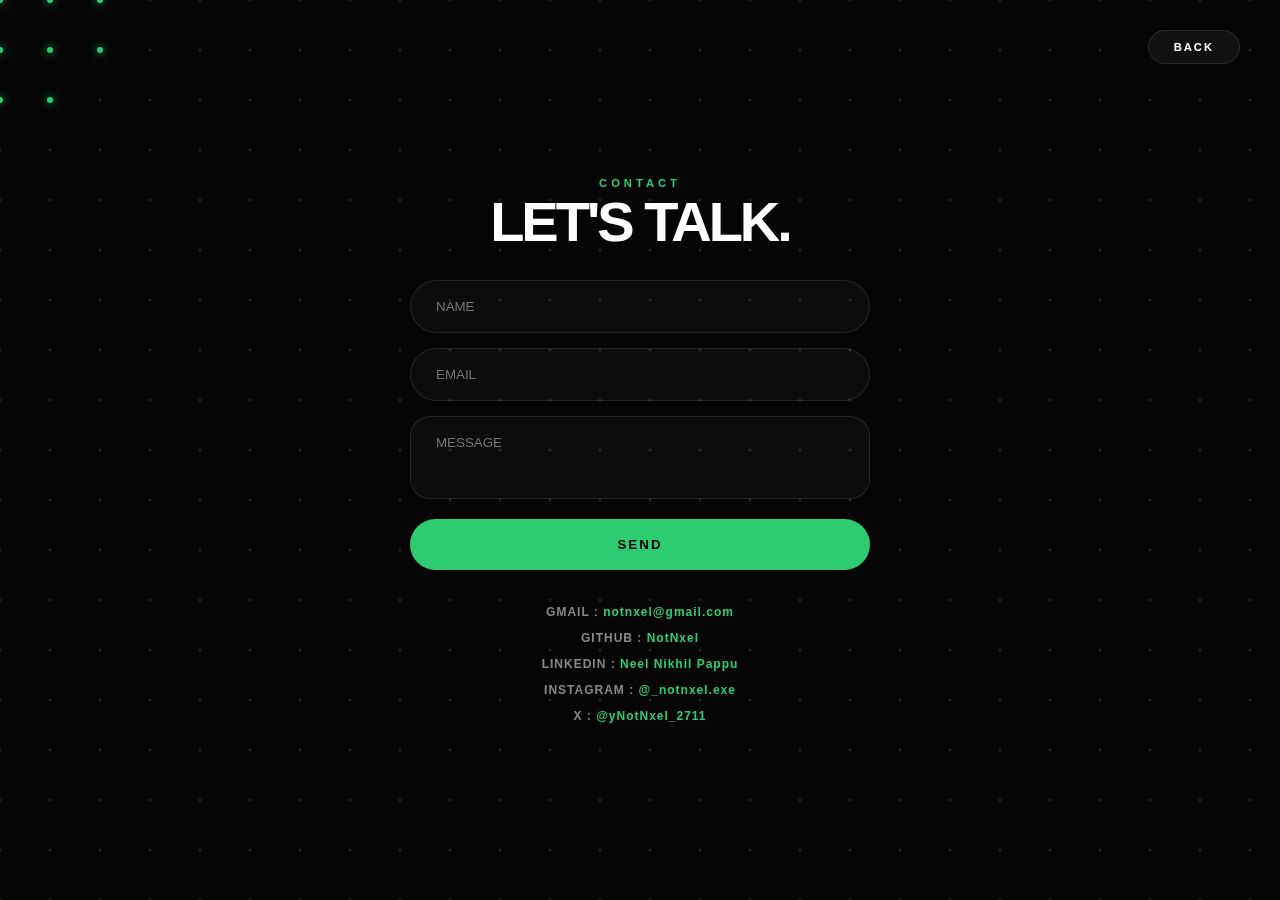
<file: contact.html>
<!DOCTYPE html>
<html lang="en">
<head>
    <meta charset="UTF-8">
    <meta name="viewport" content="width=device-width, initial-scale=1.0">
    <title>Contact | Neel Nikhil</title>
    <style>
        :root {
            --bg: #050505; --txt: #ffffff; --accent: #2ecc71; 
            --border: rgba(255, 255, 255, 0.1);
        }

        * { box-sizing: border-box; margin: 0; padding: 0; }
        body { 
            background: var(--bg); color: var(--txt); font-family: 'Inter', sans-serif; 
            overflow: hidden; display: flex; justify-content: center; align-items: center; min-height: 100vh;
        }

        #dotCanvas { position: fixed; inset: 0; z-index: -1; pointer-events: none; }

        .back-home {
            position: fixed; top: 30px; right: 40px; z-index: 1100;
            text-decoration: none; color: #fff; font-size: 0.7rem; font-weight: 800;
            text-transform: uppercase; letter-spacing: 2px; padding: 10px 25px;
            border: 1px solid var(--border); border-radius: 50px; background: rgba(255,255,255,0.05);
            backdrop-filter: blur(10px); transition: 0.3s;
        }
        .back-home:hover { background: var(--accent); color: #000; box-shadow: 0 0 15px var(--accent); }

        .contact-container {
            width: 100%; max-width: 500px; padding: 40px 20px; text-align: center; z-index: 10;
        }

        .green-label { color: var(--accent); font-weight: 900; font-size: 0.7rem; letter-spacing: 4px; display: block; margin-bottom: 5px; }
        h1 { font-size: 3.5rem; letter-spacing: -3px; margin-bottom: 30px; line-height: 1; }

        /* CURVED FORM ELEMENTS */
        form { display: flex; flex-direction: column; gap: 15px; margin-bottom: 35px; }
        
        input {
            background: rgba(255,255,255,0.03); border: 1px solid var(--border);
            padding: 18px 25px; color: #fff; font-family: inherit; outline: none; transition: 0.3s;
            border-radius: 30px; /* The Curve */
        }
        
        textarea {
            background: rgba(255,255,255,0.03); border: 1px solid var(--border);
            padding: 18px 25px; color: #fff; font-family: inherit; outline: none; transition: 0.3s;
            border-radius: 20px; /* Slightly less for textarea to look right */
            resize: none;
        }

        input:focus, textarea:focus { border-color: var(--accent); background: rgba(46, 204, 113, 0.05); }
        
        button {
            background: var(--accent); color: #000; border: none; padding: 18px;
            font-weight: 800; text-transform: uppercase; letter-spacing: 2px;
            cursor: pointer; transition: 0.3s; margin-top: 5px;
            border-radius: 30px; /* The Curve */
        }
        button:hover { transform: translateY(-3px); box-shadow: 0 10px 20px rgba(46, 204, 113, 0.3); }

        /* SOCIAL LINKS */
        .social-wrap { display: flex; flex-direction: column; align-items: center; gap: 12px; }
        .social-link {
            text-decoration: none; color: #888; font-size: 0.75rem; font-weight: 700;
            letter-spacing: 1px; transition: 0.3s;
        }
        .social-link span { color: var(--accent); }
        .social-link:hover { color: #fff; }

        @media (max-width: 600px) { h1 { font-size: 2.5rem; } }
    </style>
</head>
<body>

    <canvas id="dotCanvas"></canvas>
    <a href="index.html" class="back-home">Back</a>

    <div class="contact-container">
        <span class="green-label">CONTACT</span>
        <h1>LET'S TALK.</h1>

        <form action="https://formspree.io/f/your-id" method="POST">
            <input type="text" name="name" placeholder="NAME" required>
            <input type="email" name="email" placeholder="EMAIL" required>
            <textarea name="message" rows="3" placeholder="MESSAGE" required></textarea>
            <button type="submit">SEND</button>
        </form>

        <div class="social-wrap">
            <a href="mailto:notnxel@gmail.com" class="social-link">GMAIL : <span>notnxel@gmail.com</span></a>
            <a href="https://github.com/Notnxel" target="_blank" class="social-link">GITHUB : <span>NotNxel</span></a>
            <a href="https://www.linkedin.com/in/neel-nikhil-pappu-a108322a8/?profileId=ACoAAEopZiwBmgXW5MOY0ZtuXvFOZ9jnFLq0PA0" target="_blank" class="social-link">LINKEDIN : <span>Neel Nikhil Pappu</span></a>
            <a href="https://instagram.com/_notnxel.exe" target="_blank" class="social-link">INSTAGRAM : <span>@_notnxel.exe</span></a>
            <a href="https://x.com/notnxel_2711" target="_blank" class="social-link">X : <span>@yNotNxel_2711</span></a>
        </div>
    </div>

    <script>
        const canvas = document.getElementById('dotCanvas');
        const ctx = canvas.getContext('2d');
        let dots = [];
        let mouse = { x: null, y: null };

        window.addEventListener('mousemove', (e) => { mouse.x = e.clientX; mouse.y = e.clientY; });

        function init() {
            canvas.width = window.innerWidth; canvas.height = window.innerHeight;
            dots = [];
            for (let x = 0; x <= canvas.width; x += 50) {
                for (let y = 0; y <= canvas.height; y += 50) { dots.push({ x: x, y: y }); }
            }
        }

        function draw() {
            ctx.clearRect(0, 0, canvas.width, canvas.height);
            dots.forEach(d => {
                let dx = mouse.x - d.x;
                let dy = mouse.y - d.y;
                let dist = Math.sqrt(dx*dx + dy*dy);
                if (dist < 130) {
                    ctx.fillStyle = '#2ecc71';
                    ctx.shadowBlur = 10; ctx.shadowColor = '#2ecc71';
                    ctx.beginPath(); ctx.arc(d.x, d.y, 3, 0, Math.PI * 2); ctx.fill();
                } else {
                    ctx.fillStyle = 'rgba(255, 255, 255, 0.12)';
                    ctx.shadowBlur = 0;
                    ctx.beginPath(); ctx.arc(d.x, d.y, 1.5, 0, Math.PI * 2); ctx.fill();
                }
            });
            requestAnimationFrame(draw);
        }

        window.addEventListener('resize', init);
        init(); draw();
    </script>
</body>
</html>
</file>
